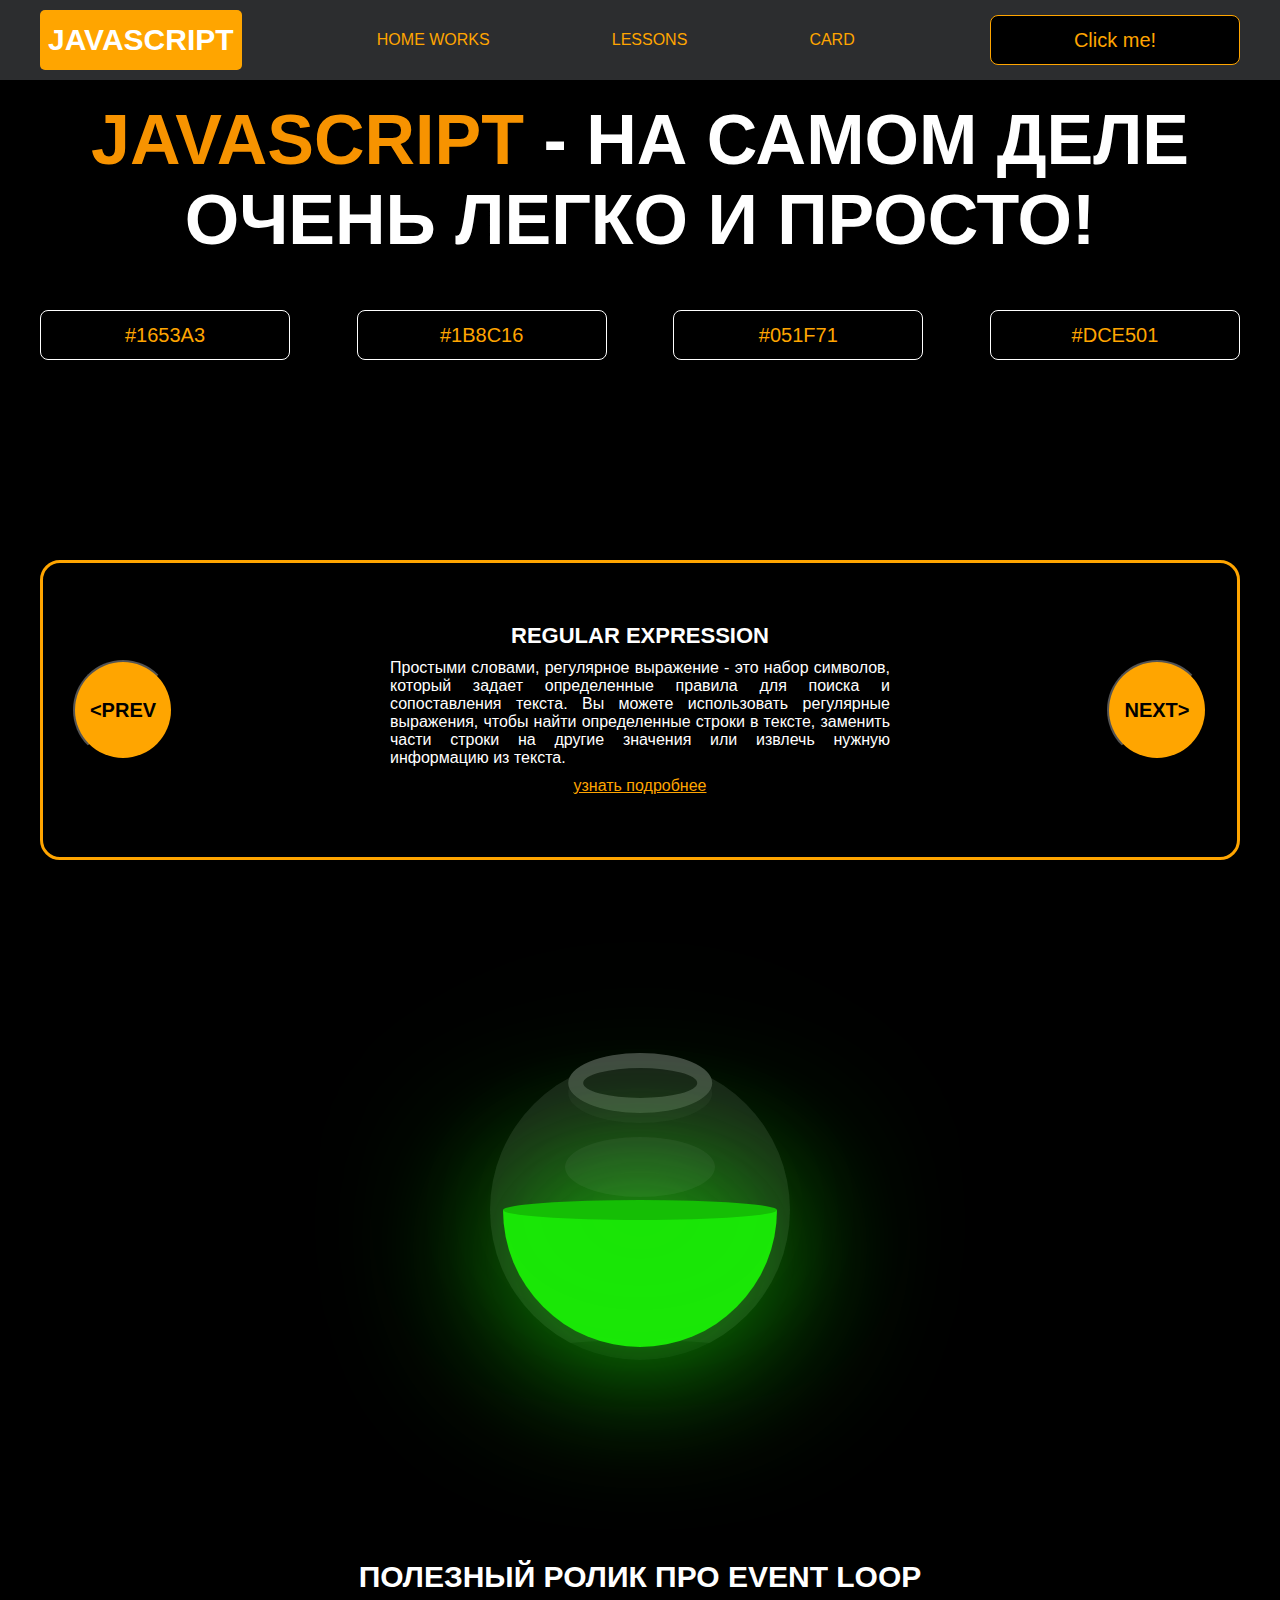
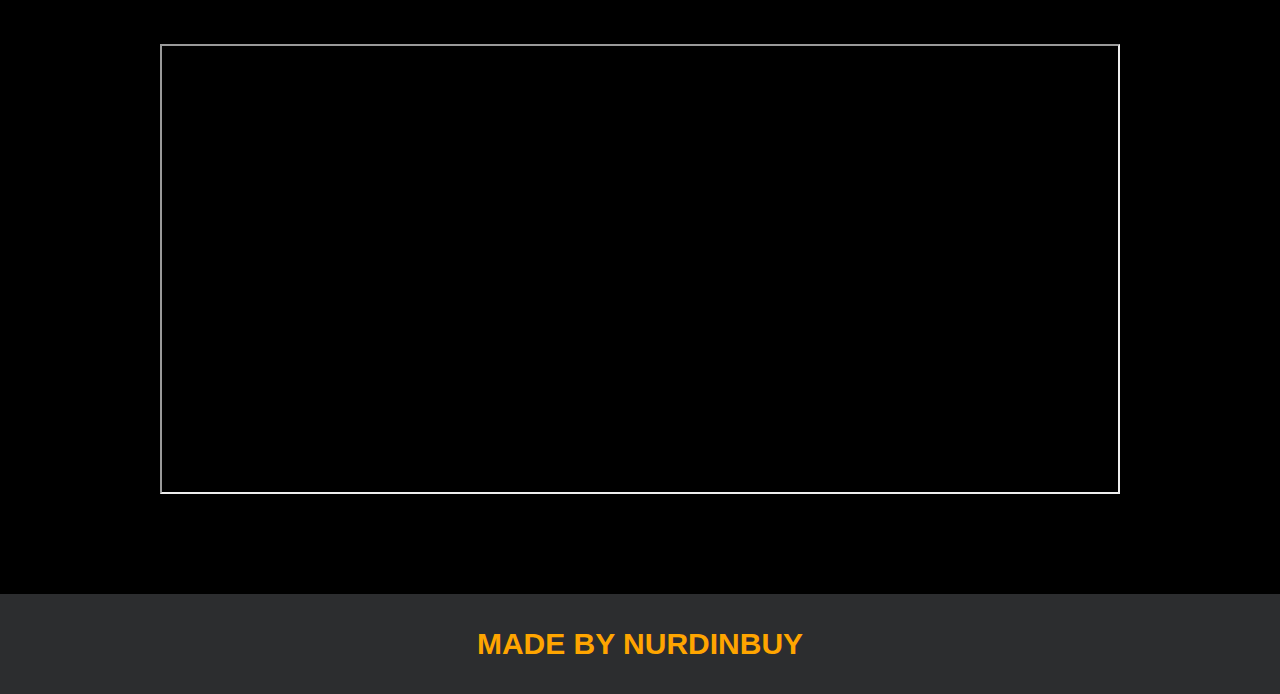
<file: project/index.html>
<!DOCTYPE html>
<html lang="en">
<head>
    <meta charset="UTF-8">
    <title>Java Script</title>
    <link rel="stylesheet" href="css/style.css">
    <link rel="stylesheet" href="css/core.css">
</head>
<body>

<div class="wrapper">
    <div class="header">
        <div class="container">
            <div class="inner_header">
                <a href="index.html">
                    <div class="logotype">
                        <h2>JavaScript</h2>
                    </div>
                </a>
                <ul class="menu">
                    <li class="menu_link">
                        <a href="pages/home_works.html">Home Works</a>
                    </li>
                    <li class="menu_link">
                        <a href="pages/lessons.html">Lessons</a>
                    </li>
                    <li class="menu_link">
                        <a href="pages/card.html">Card</a>
                    </li>
                </ul>
                <button class="btn" id="btn-get">Click me!</button>
            </div>
        </div>
    </div>

    <div class="main_block">
        <div class="container">
            <div class="inner_main">
                <h1><strong id="js-color">JavaScript</strong> - на самом деле очень легко и просто!</h1>
                <div class="colors-buttons">
                    <button class="btn btn-color"></button>
                    <button class="btn btn-color"></button>
                    <button class="btn btn-color"></button>
                    <button class="btn btn-color"></button>
                </div>
            </div>
        </div>
    </div>

    <div class="slider_block">
        <div class="container">
            <div class="inner_slider">
                <div class="slider">
                    <button class="btn-slide" id="prev">&lt;prev</button>
                    <div class="slide active_slide">
                        <div class="slide_card">
                            <h3>regular expression</h3>
                            <p>Простыми словами, регулярное выражение - это набор символов, который задает определенные правила для поиска и сопоставления текста. Вы можете использовать регулярные выражения, чтобы найти определенные строки в тексте, заменить части строки на другие значения или извлечь нужную информацию из текста.</p>
                            <a href="https://developer.mozilla.org/ru/docs/Web/JavaScript/Guide/Regular_expressions" target="_blank">узнать подробнее</a>
                        </div>
                    </div>
                    <div class="slide">
                        <div class="slide_card">
                            <h3>recursion</h3>
                            <p>Простыми словами, рекурсия - это, когда функция делает повторяющиеся вызовы самой себя для решения задачи, пока не достигнет определенного условия выхода из рекурсии.</p>
                            <a href="https://learn.javascript.ru/recursion" target="_blank">узнать подробнее</a>
                        </div>
                    </div>
                    <div class="slide">
                        <div class="slide_card">
                            <h3>json</h3>
                            <p>Простыми словами, JSON - это способ представления данных в виде текста, чтобы они могли быть легко поняты и использованы различными программами. Он использует простые правила для описания объектов и массивов, а также для представления простых типов данных, таких как строки, числа, логические значения и т.д.</p>
                            <a href="https://developer.mozilla.org/ru/docs/Learn/JavaScript/Objects/JSON" target="_blank">узнать подробнее</a>
                        </div>
                    </div>
                    <div class="slide">
                        <div class="slide_card">
                            <h3>event loop</h3>
                            <p>Простыми словами, event loop похож на дежурного, который непрерывно проверяет, произошло ли какое-либо событие, и реагирует на него, когда оно происходит. Он имеет список задач, которые нужно выполнить, и он перебирает этот список событий одно за другим, обрабатывая каждое событие, когда оно наступает.</p>
                            <a href="https://highload.today/kak-ustroen-event-loop-v-javascript-parallelnaya-model-i-tsikl-sobytij/" target="_blank">узнать подробнее</a>
                        </div>
                    </div>
                    <button class="btn-slide" id="next">next&gt;</button>
                </div>
            </div>
        </div>
    </div>

    <div class="botlle">
        <div class="container">
            <div class="bottle_inner">
                <a href="pages/monster.html">
                    <div class="bowl">
                        <div class="shadow"></div>
                        <div class="liquid"></div>

                    </div>
                </a>
            </div>
        </div>
    </div>

    <div class="block_video">
        <div class="container">
            <h3>Полезный ролик про Event Loop</h3>
            <div class="inner_block_video">
                <iframe width="80%" height="450" src="https://www.youtube.com/embed/zDlg64fsQow" title="YouTube video player" frameborder="2" allow="autoplay; clipboard-write; encrypted-media; gyroscope; picture-in-picture; web-share" allowfullscreen></iframe>
            </div>
        </div>
    </div>

    <div class="footer">
        <div class="container">
            <a href="https://www.instagram.com/nurdinbuy/" target="_blank">
                <div class="inner_footer">
                    <h2>Made by NurDinBuy</h2>
                </div>
            </a>
        </div>
    </div>
</div>

<div class="modal">
    <div class="modal_dialog">
        <div class="modal_content">
            <form action="#">
                <div class="modal_close">&times;</div>
                <div class="modal_title">Мы свяжемся с вами как можно быстрее!</div>
                <input
                    required
                    placeholder="Ваше имя"
                    name="name"
                    type="text"
                    class="modal_input"
                >
                <input
                    required
                    placeholder="Ваш номер телефона"
                    name="phone"
                    type="text"
                    class="modal_input"
                >
                <button class="btn btn_dark btn_min">Перезвонить мне</button>
            </form>
        </div>
    </div>
</div>

</body>
<script src="js/main.js"></script>
<script src="js/modal.js"></script>
</html>
</file>
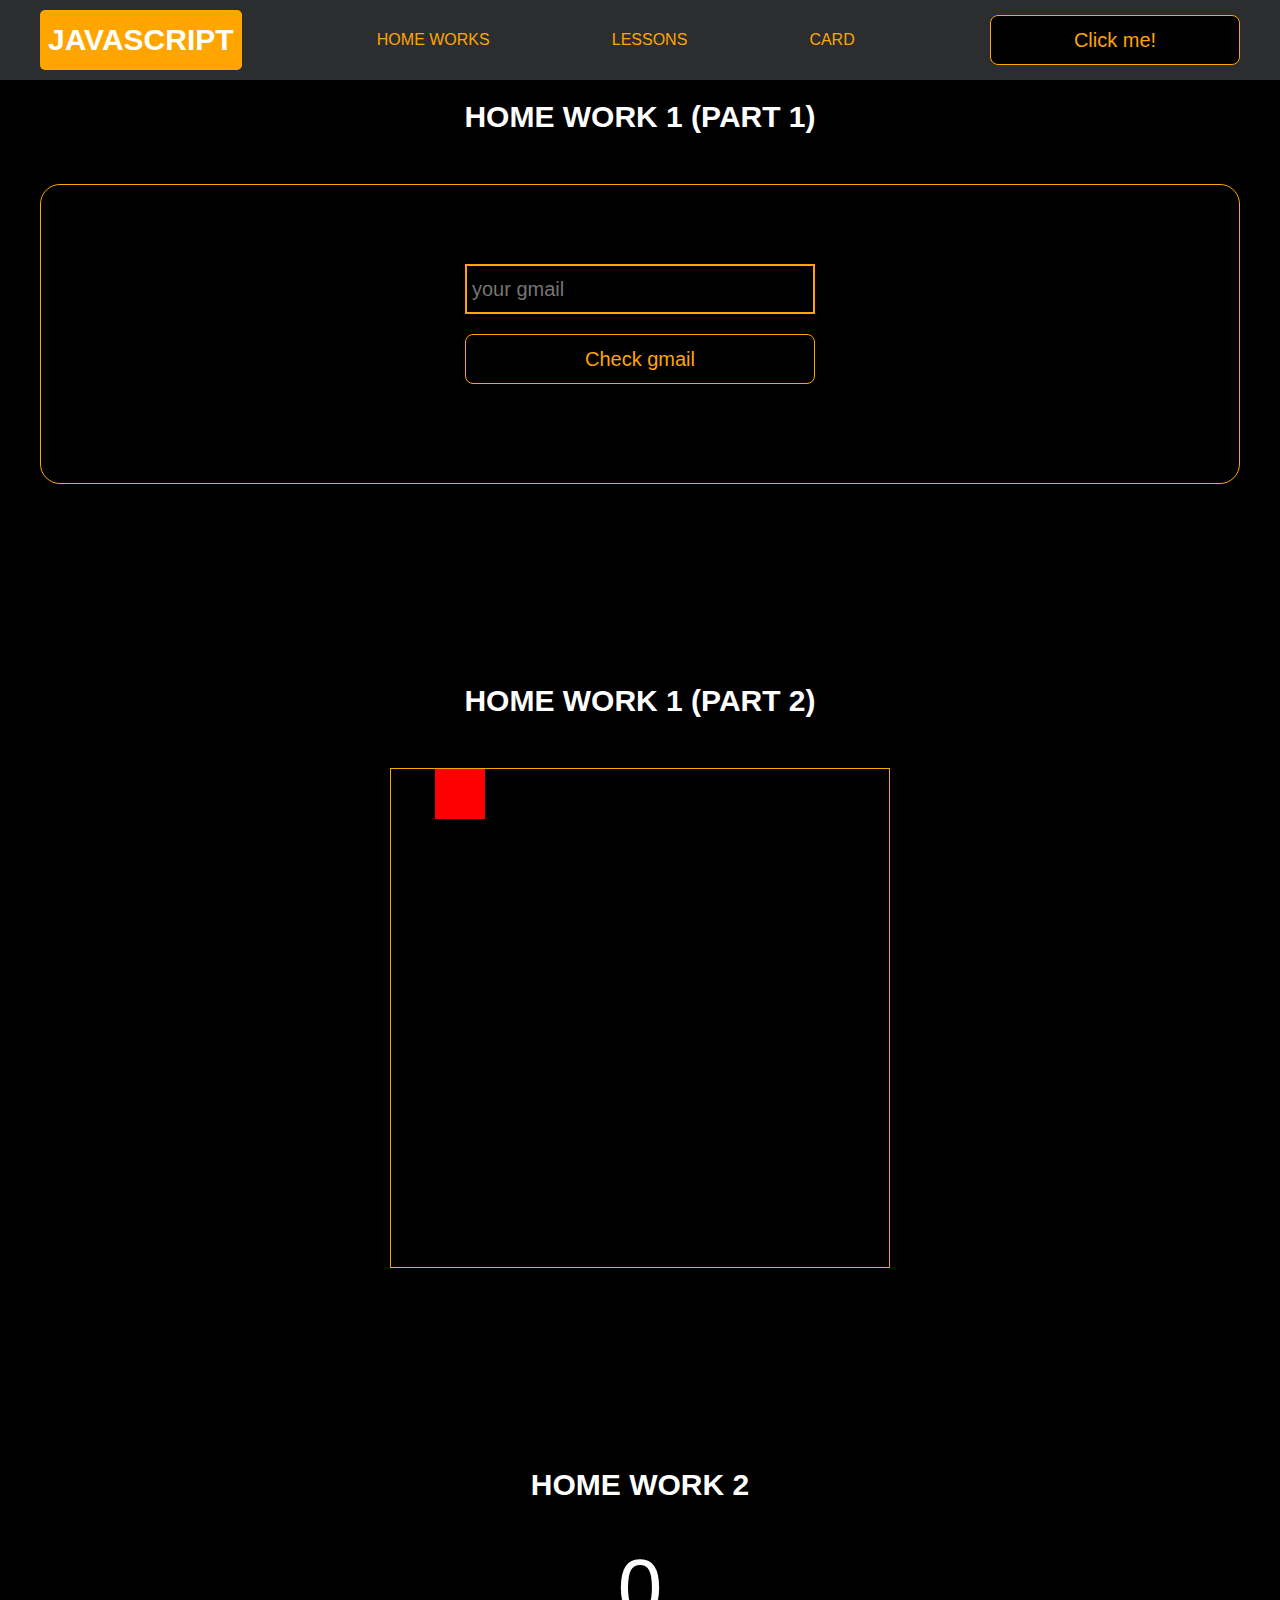
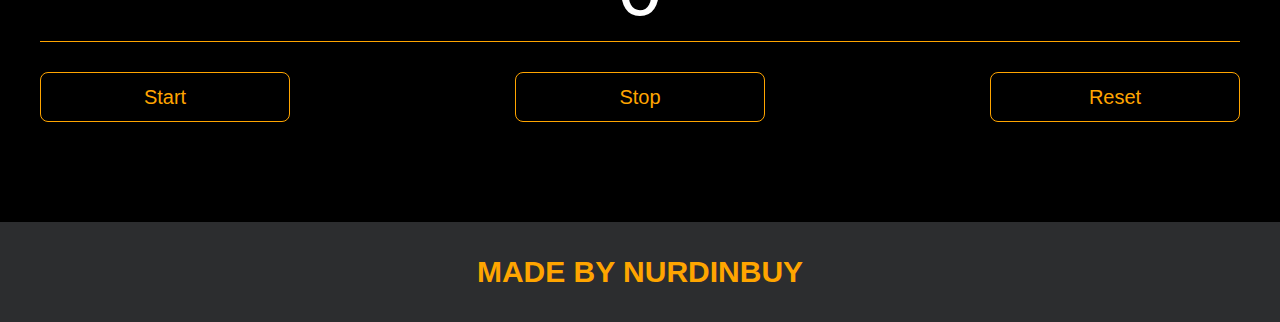
<file: project/pages/home_works.html>
<!DOCTYPE html>
<html lang="en">
<head>
    <meta charset="UTF-8">
    <title>Home Works</title>
    <link rel="stylesheet" href="../css/style.css">
    <link rel="stylesheet" href="../css/core.css">
    <link rel="stylesheet" href="../css/home_works.css">
</head>
<body>

<div class="wrapper">
    <div class="header">
        <div class="container">
            <div class="inner_header">
                <a href="../index.html">
                    <div class="logotype">
                        <h2>Java<span>Script</span></h2>
                    </div>
                </a>
                <ul class="menu">
                    <li class="menu_link">
                        <a href="../pages/home_works.html">Home Works</a>
                    </li>
                    <li class="menu_link">
                        <a href="../pages/lessons.html">Lessons</a>
                    </li>
                    <li class="menu_link">
                        <a href="../pages/card.html">Card</a>
                    </li>
                </ul>
                <button class="btn" id="btn-get">Click me!</button>
            </div>
        </div>
    </div>

    <div class="gmail_block">
        <div class="container">
            <h3>Home work 1 (part 1)</h3>
            <div class="inner_gmail_block">
                <div class="form_gmail">
                    <label for="gmail_input"></label>
                    <input type="text" id="gmail_input" placeholder="your gmail">
                    <button class="btn" id="gmail_button">Check gmail</button>
                    <span class="checker" id="gmail_result"></span>
                </div>
            </div>
        </div>
    </div>

    <div class="move_block">
        <div class="container">
            <h3>Home work 1 (part 2)</h3>
            <div class="inner_move_block">
                <div class="parent_block">
                    <div class="child_block"></div>
                </div>
            </div>
        </div>
    </div>

    <div class="stopwatch">
        <div class="container">
            <h3>Home work 2 </h3>
            <div class="time">
                <div class="time_block">
                    <div class="interval" id="seconds">0</div>
                </div>
            </div>
            <div class="time_buttons">
                <button class="btn" id="start">Start</button>
                <button class="btn" id="stop">Stop</button>
                <button class="btn" id="reset">Reset</button>
            </div>
        </div>
    </div>

    <div class="footer">
        <div class="container">
            <a href="https://www.instagram.com/nurdinbuy/" target="_blank">
                <div class="inner_footer">
                    <h2>Made by NurDinBuy</h2>
                </div>
            </a>
        </div>
    </div>
</div>

<div class="modal">
    <div class="modal_dialog">
        <div class="modal_content">
            <form action="#">
                <div class="modal_close">&times;</div>
                <div class="modal_title">Мы свяжемся с вами как можно быстрее!</div>
                <input required placeholder="Ваше имя" name="name" type="text" class="modal_input">
                <input required placeholder="Ваш номер телефона" name="phone" type="phone" class="modal_input">
                <button class="btn btn_dark btn_min">Перезвонить мне</button>
            </form>
        </div>
    </div>
</div>

</body>
<script src="../js/home_works.js"></script>
<script src="../js/modal.js"></script>
</html>
</file>
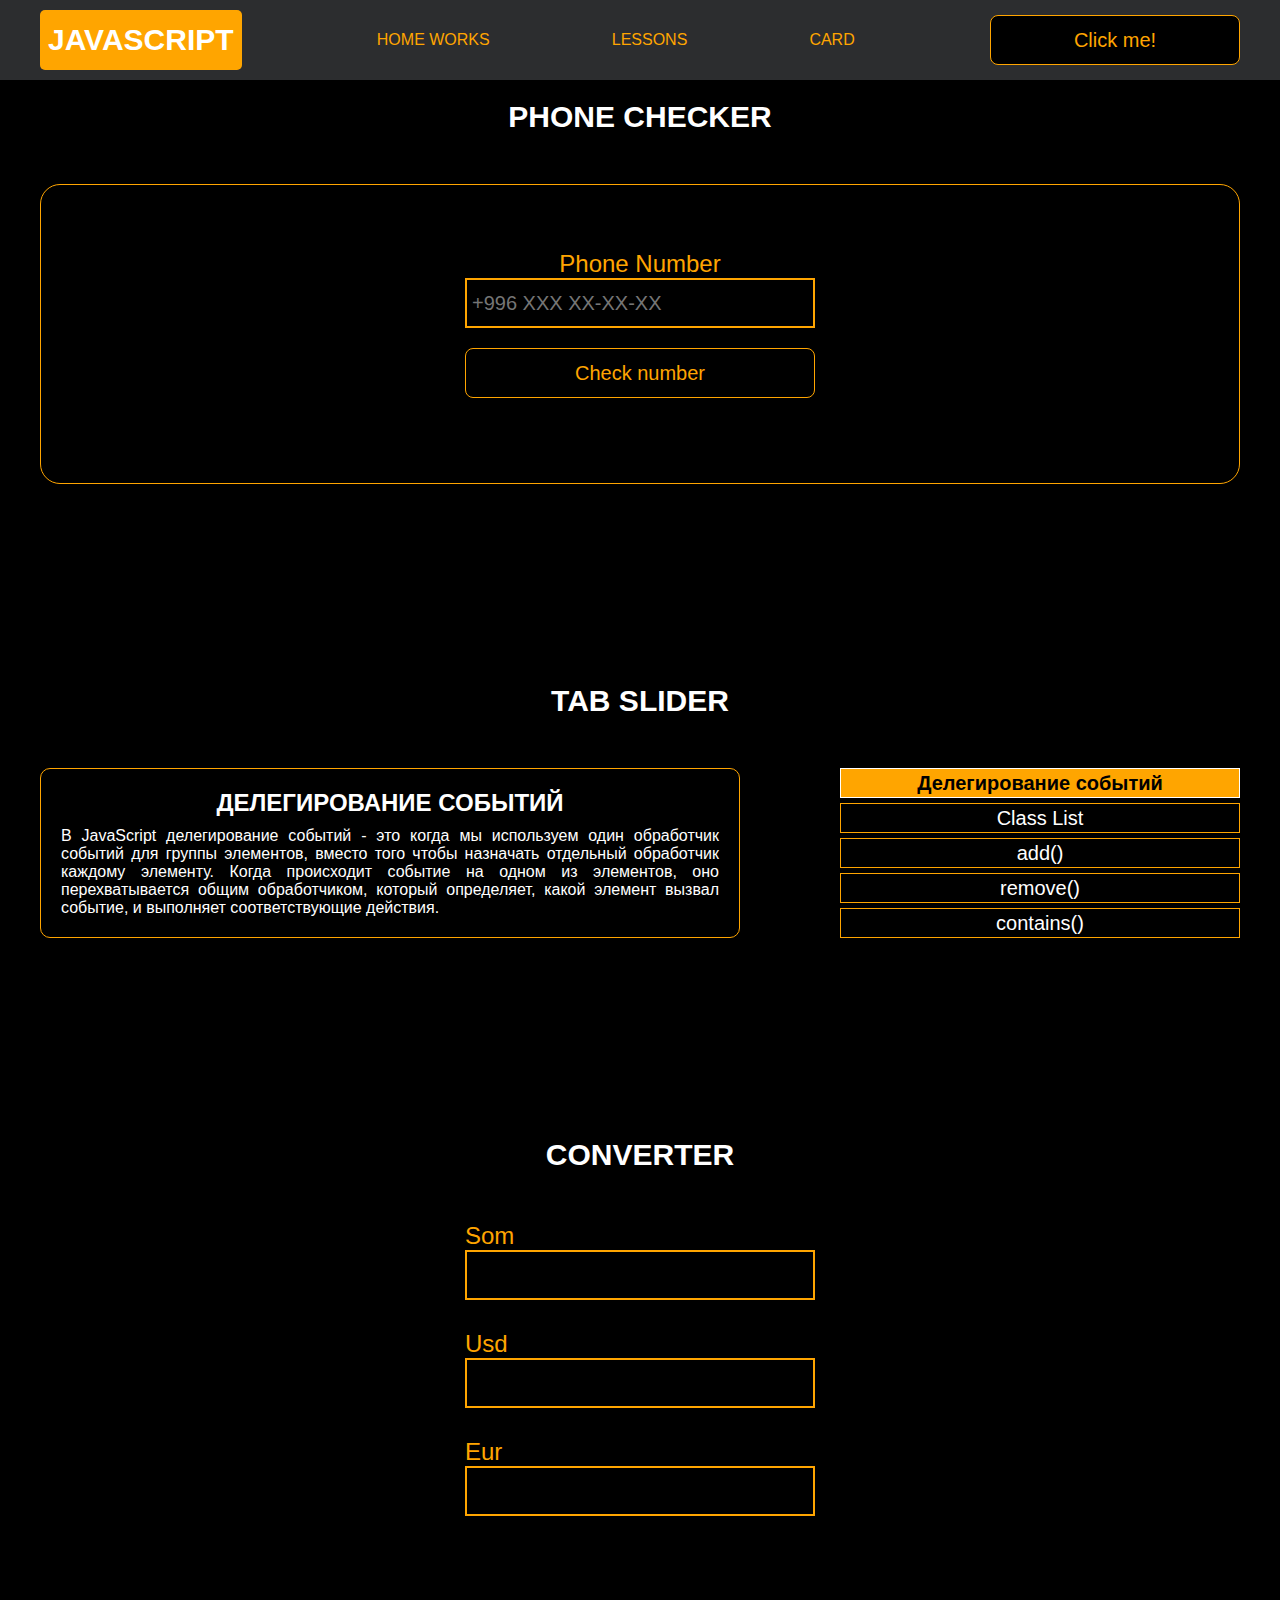
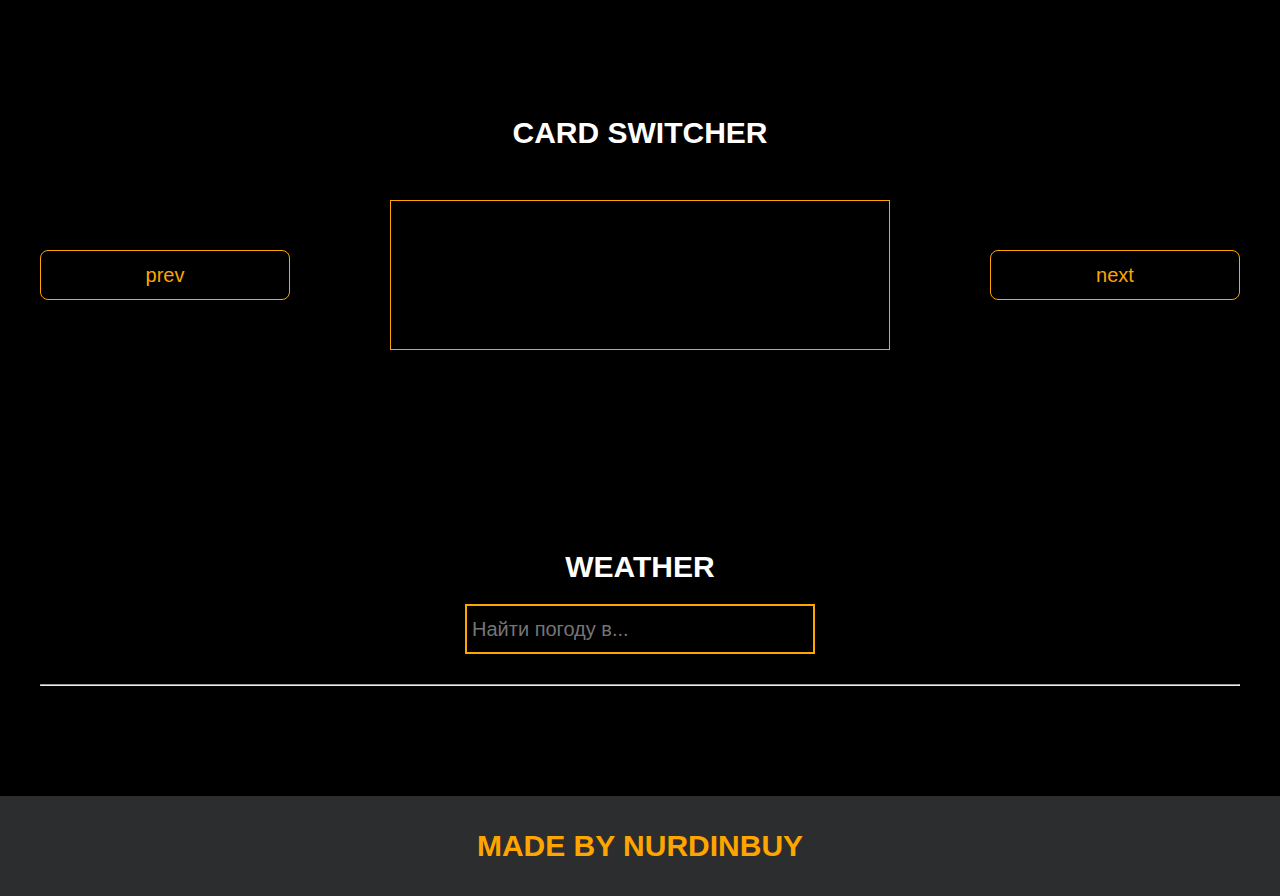
<file: project/pages/lessons.html>
<!DOCTYPE html>
<html lang="en">
<head>
    <meta charset="UTF-8">
    <title>Lessons</title>
    <link rel="stylesheet" href="../css/style.css">
    <link rel="stylesheet" href="../css/core.css">
    <link rel="stylesheet" href="../css/lessons.css">
</head>
<body>

<div class="wrapper">
    <div class="header">
        <div class="container">
            <div class="inner_header">
                <a href="../index.html">
                    <div class="logotype">
                        <h2>Java<span>Script</span></h2>
                    </div>
                </a>
                <ul class="menu">
                    <li class="menu_link">
                        <a href="../pages/home_works.html">Home Works</a>
                    </li>
                    <li class="menu_link">
                        <a href="../pages/lessons.html">Lessons</a>
                    </li>
                    <li class="menu_link">
                        <a href="../pages/card.html">Card</a>
                    </li>
                </ul>
                <button class="btn" id="btn-get">Click me!</button>
            </div>
        </div>
    </div>

    <div class="phone_block">
        <div class="container">
            <h3>Phone checker</h3>
            <div class="inner_phone_block">
                <div class="form_phone">
                    <label for="phone_input">Phone Number</label>
                    <input type="text" id="phone_input" placeholder="+996 XXX XX-XX-XX">
                    <button class="btn" id="phone_button">Check number</button>
                    <span class="checker" id="phone_result"></span>
                </div>
            </div>
        </div>
    </div>

    <div class="tab_slider">
        <div class="container">
            <h3>tab slider</h3>
            <div class="inner_tab_slider">
                <div class="tab_contents_block">

                    <div class="tab_content_block">
                        <h4>Делегирование событий</h4>
                        <p>В JavaScript делегирование событий - это когда мы используем один обработчик событий для
                            группы элементов, вместо того чтобы назначать отдельный обработчик каждому элементу. Когда
                            происходит событие на одном из элементов, оно перехватывается общим обработчиком, который
                            определяет, какой элемент вызвал событие, и выполняет соответствующие действия.</p>
                    </div>
                    <div class="tab_content_block">
                        <h4>classList</h4>
                        <p>classList в JavaScript - это свойство, которое позволяет нам работать с классами элемента
                            HTML. С помощью classList мы можем добавлять, удалять или проверять наличие классов у
                            элемента. Допустим, у нас есть элемент на веб-странице, и мы хотим изменить его классы с
                            помощью JavaScript. Вместо того, чтобы обращаться напрямую к атрибуту class, мы можем
                            использовать свойство classList этого элемента. </p>
                    </div>
                    <div class="tab_content_block">
                        <h4>add()</h4>
                        <p>Метод add позволяет добавить новый класс к списку классов элемента. Например,
                            element.classList.add('new-class') добавит класс с именем "new-class" к элементу.</p>
                    </div>
                    <div class="tab_content_block">
                        <h4>remove()</h4>
                        <p>Метод remove позволяет удалить класс из списка классов элемента. Например,
                            element.classList.remove('old-class') удалит класс с именем "old-class" из элемента.</p>
                    </div>
                    <div class="tab_content_block">
                        <h4>contains()</h4>
                        <p>Метод contains позволяет проверить, содержит ли элемент определенный класс. Он возвращает
                            true, если класс присутствует, и false, если его нет. Например,
                            element.classList.contains('highlight') вернет true, если у элемента есть класс
                            "highlight".</p>
                    </div>

                    <div class="tab_content_items">
                        <div class="tab_content_item tab_content_item_active">Делегирование событий</div>
                        <div class="tab_content_item">Class List</div>
                        <div class="tab_content_item">add()</div>
                        <div class="tab_content_item">remove()</div>
                        <div class="tab_content_item">contains()</div>
                    </div>

                </div>
            </div>
        </div>
    </div>

    <div class="converter">
        <div class="container">
            <h3>CONVERTER</h3>
            <div class="inner_converter">
                <div class="som">
                    <label for="som">Som</label>
                    <input type="number" id="som">
                </div>
                <div class="usd">
                    <label for="usd">Usd</label>
                    <input type="number" id="usd">
                </div>
                <div class="eur">
                    <label for="eur">Eur</label>
                    <input type="number" id="eur">
                </div>
            </div>
        </div>
    </div>

    <div class="card_switcher">
        <div class="container">
            <h3>Card Switcher</h3>
            <div class="inner_card_switcher">
                <button class="btn" id="btn-prev">prev</button>
                <div class="card"></div>
                <button class="btn" id="btn-next">next</button>
            </div>
        </div>
    </div>

    <div class="weather">
        <div class="container">
            <h3>WEATHER</h3>
            <div class="inner_weather">
                <div>
                    <input type="text" class="cityName" placeholder="Найти погоду в...">
                </div>
                <div>
                    <span class="city"></span>
                    <hr/>
                    <span class="temp"></span>
                </div>
            </div>
        </div>
    </div>

    <div class="footer">
        <div class="container">
            <a href="https://www.instagram.com/nurdinbuy/" target="_blank">
                <div class="inner_footer">
                    <h2>Made by NurDinBuy</h2>
                </div>
            </a>
        </div>
    </div>
</div>

<div class="modal">
    <div class="modal_dialog">
        <div class="modal_content">
            <form action="#">
                <div class="modal_close">&times;</div>
                <div class="modal_title">Мы свяжемся с вами как можно быстрее!</div>
                <input required placeholder="Ваше имя" name="name" type="text" class="modal_input">
                <input required placeholder="Ваш номер телефона" name="phone" type="phone" class="modal_input">
                <button class="btn btn_dark btn_min">Перезвонить мне</button>
            </form>
        </div>
    </div>
</div>

</body>
<script src="../js/lesson.js"></script>
<script src="../js/modal.js"></script>
</html>
</file>
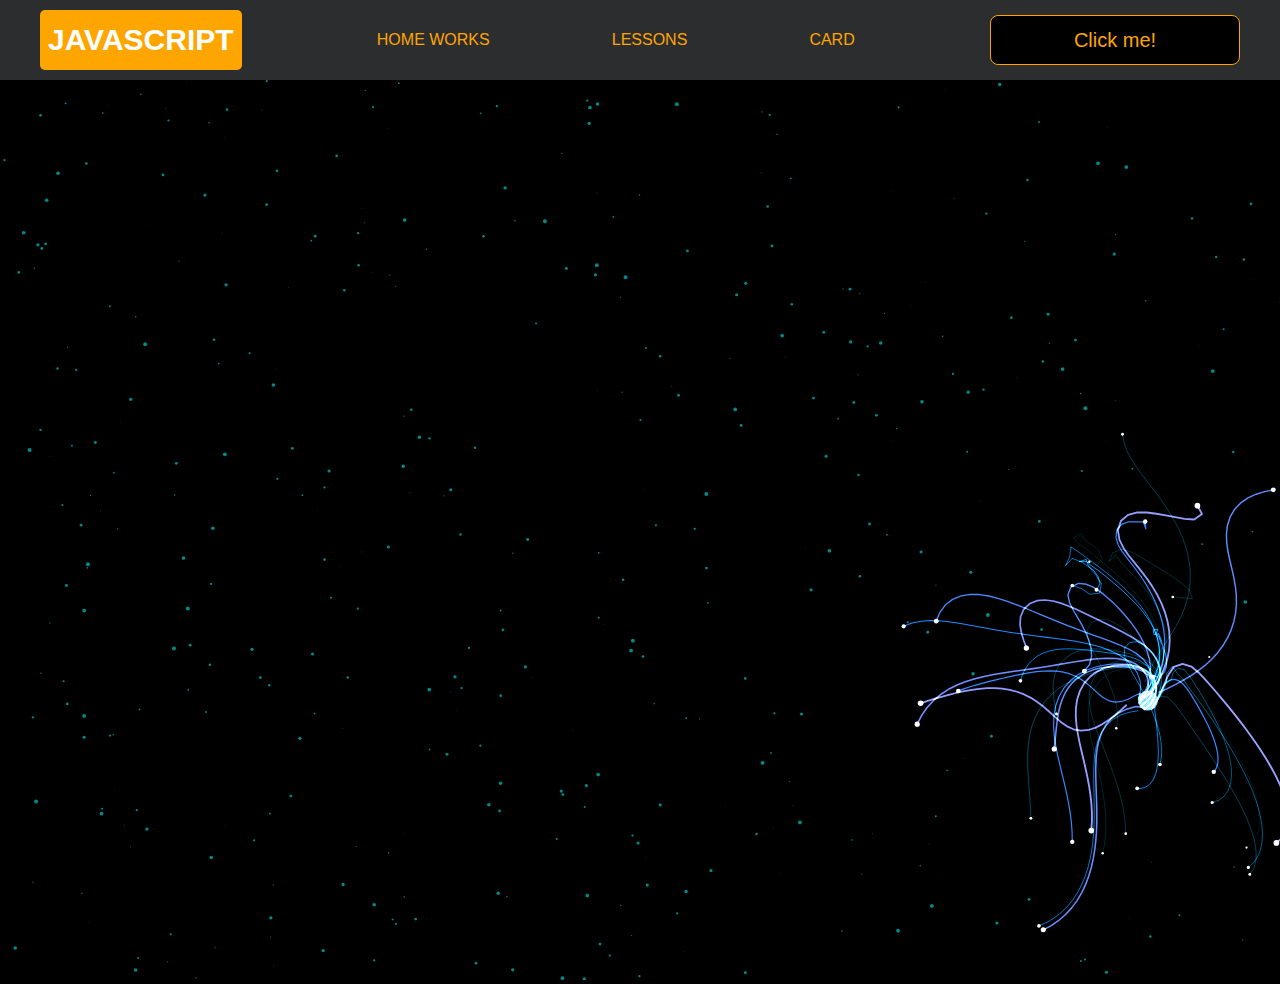
<file: project/pages/monster.html>
<!DOCTYPE html>
<html lang="en">
<head>
    <meta charset="UTF-8">
    <title>Monster</title>
    <link rel="stylesheet" href="../css/style.css">
    <link rel="stylesheet" href="../css/core.css">
    <link rel="stylesheet" href="../css/monster.css">
</head>
<body>
<div class="wrapper">
    <div class="header">
        <div class="container">
            <div class="inner_header">
                <a href="../index.html">
                    <div class="logotype">
                        <h2>Java<span>Script</span></h2>
                    </div>
                </a>
                <ul class="menu">
                    <li class="menu_link">
                        <a href="../pages/home_works.html">Home Works</a>
                    </li>
                    <li class="menu_link">
                        <a href="../pages/lessons.html">Lessons</a>
                    </li>
                    <li class="menu_link">
                        <a href="../pages/card.html">Card</a>
                    </li>
                </ul>
                <button class="btn" id="btn-get">Click me!</button>
            </div>
        </div>
    </div>
</div>
<canvas id="canvas"></canvas>

<div class="modal">
    <div class="modal_dialog">
        <div class="modal_content">
            <form action="#">
                <div class="modal_close">&times;</div>
                <div class="modal_title">Мы свяжемся с вами как можно быстрее!</div>
                <input required placeholder="Ваше имя" name="name" type="text" class="modal_input">
                <input required placeholder="Ваш номер телефона" name="phone" type="phone" class="modal_input">
                <button class="btn btn_dark btn_min">Перезвонить мне</button>
            </form>
        </div>
    </div>
</div>

</body>
<script src="../js/monster.js"></script>
<script src="../js/modal.js"></script>
</html>
</file>
<file: project/css/style.css>
/* HEADER */

.header {
    height: 80px;
    background: #2c2d2f;
    display: flex;
    align-items: center;
    width: 100%;
    position: fixed;
    top: 0;
    z-index: 2;
}

.inner_header {
    height: 100%;
    display: flex;
    align-items: center;
    justify-content: space-between;
}

/* LOGOTYPE */

.logotype {
    display: flex;
    align-items: center;
    justify-content: center;
    font-size: 22px;
    height: 60px;
    width: fit-content;
    background: var(--orange);
    padding: 8px;
    color: white;
    border-radius: 5px;
    cursor: pointer;
}

/* HEADER MENU */

.menu {
    display: flex;
    justify-content: space-around;
    width: 600px;
}

.menu_link a {
    color: var(--orange);
    text-transform: uppercase;
}

.menu_link a:hover {
    text-decoration: underline;
}

/* MAIN BLOCK */

.main_block {
    padding: 100px 0;
    background: black;
}

/* BUTTONS COLOR PICKER */

.colors-buttons {
    display: flex;
    justify-content: space-between;
    margin-top: 50px;
}

.btn-color {
    border-radius: 20px;
    border-color: white !important;
}

/* FOOTER */

.footer {
    background: #2c2d2f;
    width: 100%;
}

.inner_footer {
    display: flex;
    align-items: center;
    justify-content: center;
    height: 100px;
}

.footer h2 {
    text-transform: uppercase;
    color: var(--orange);
    font-weight: 600;
}


/* SLIDER BLOCK */

.slider_block {
    padding: 100px 0;
    background: black;
}

.slider {
    position: relative;
    width: 100%;
    height: 300px;
    overflow: hidden;
    border: 3px solid var(--orange);
    border-radius: 20px;
    display: flex;
    align-items: center;
    justify-content: space-between;
    padding: 0 30px;
}

.slide {
    position: absolute;
    top: 60px;
    left: 0;
    width: 100%;
    height: 100%;
    display: none;
    transition: opacity 0.5s ease-in-out;
}

.slide_card {
    color: white;
    margin: 0 auto;
    width: 500px;
    text-align: center;
}

.slide_card h3 {
    color: white;
    text-transform: uppercase;
    font-size: 22px;
}

.slide_card p {
    font-size: 16px;
    text-align: justify;
    margin: 10px 0;
}

.slide_card a {
    color: var(--orange);
    text-decoration: underline;
}

.slide.active_slide {
    display: block;
}

/* VIDEO BLOCK */

.block_video {
    background: black;
    padding: 100px 0;
}

.inner_block_video {
    display: flex;
    justify-content: center;
    margin-top: 50px;
}

/* MODAL */

.modal {
    position: fixed;
    height: 100%;
    width: 100%;
    top: 0;
    left: 0;
    z-index: 2;
    background: rgba(0, 0, 0, 0.5);
    backdrop-filter: blur(10px);
    display: none;
}

.modal_dialog {
    max-width: 500px;
    margin: 200px auto;
}

.modal_content {
    position: relative;
    width: 100%;
    padding: 40px;
    background-color: black;
    border: 2px solid var(--orange);
    border-radius: 4px;
    max-height: 80vh;
    overflow-y: auto;
}

.modal_content form {
    display: flex;
    flex-direction: column;
    align-items: center;
}

.modal_close {
    position: absolute;
    top: 8px;
    right: 14px;
    font-size: 30px;
    color: red;
    opacity: 0.5;
    font-weight: 700;
    border: none;
    background-color: transparent;
    cursor: pointer;
}

.modal_title {
    text-align: center;
    font-size: 22px;
    text-transform: uppercase;
    color: white;
}

.modal_input, .btn_min {
    width: 100% !important;
    margin-top: 10px;
}


/*-------BOTTLE-------*/

.botlle {
    background: black;
    padding: 100px 0;
}

.bottle_inner {
    display: flex;
    justify-content: center;
    align-items: center;
}

.bowl {
    position: relative;
    width: 300px;
    height: 300px;
    background: rgba(255, 255, 255, 0.1);
    border-radius: 50%;
    border: 8px solid transparent;
    animation: animate 5s linear infinite;
    transform-origin: bottom center;
    animation-play-state: run;
}

@keyframes animate {
    0% {
        transform: rotate(0deg);
    }
    25% {
        transform: rotate(22deg);
    }
    50% {
        transform: rotate(0deg);
    }
    75% {
        transform: rotate(-22deg);
    }
    100% {
        filter: hue-rotate(360deg);
    }
}

.bowl::before {
    content: "";
    position: absolute;
    top: -15px;
    left: 50%;
    transform: translateX(-50%);
    width: 40%;
    height: 30px;
    border: 15px solid #444;
    border-radius: 50%;
    box-shadow: 0 10px #222;

}

.bowl::after {
    content: "";
    position: absolute;
    top: 35%;
    left: 50%;
    transform: translate(-50%, -50%);
    width: 150px;
    height: 60px;
    background: rgba(255, 255, 255, 0.05);
    transform-origin: center;
    animation: animatebowlshadow 5s linear infinite;
    border-radius: 50%;
    animation-play-state: running;

}


@keyframes animatebowlshadow {
    0% {
        left: 50%;
        width: 150px;
        height: 60px;
    }
    25% {
        left: 55%;
        width: 140px;
        height: 65px;
    }
    50% {
        left: 50%;
        width: 150px;
        height: 60px;
    }
    75% {
        left: 45%;
        width: 140px;
        height: 65px;
    }
    100% {


    }
}


.liquid {
    position: absolute;
    top: 50%;
    left: 5px;
    right: 5px;
    bottom: 5px;
    background: #1ae907;
    border-bottom-left-radius: 150px;
    border-bottom-right-radius: 150px;
    filter: drop-shadow(0 0 80px #1ae907);
    transform-origin: top center;
    animation: animateliquid 5s linear infinite;
    animation-play-state: running;
}

@keyframes animateliquid {
    0% {
        transform: rotate(0deg);
    }
    25% {
        transform: rotate(-22deg);
    }
    30% {
        transform: rotate(-23deg);
    }
    50% {
        transform: rotate(0deg);
    }
    75% {
        transform: rotate(22deg);
    }
    80% {
        transform: rotate(23deg);
    }
    100% {
        transform: rotate(0deg);
    }


}

.liquid::before {
    content: "";
    position: absolute;
    top: -10px;
    width: 100%;
    height: 20px;
    background: #15be05;
    border-radius: 50%;
    filter: drop-shadow(0 0 80px #15be05);
}

.shadow {
    position: absolute;
    top: calc(50% + 150px);
    left: 50%;
    transform: translate(-50%, -50%);
    width: 260px;
    height: 40px;
    background: rgba(0, 0, 0, 0.5);
    border-radius: 50%;
    animation: animateshadow 5s linear infinite;
    animation-play-state: running;

}

@keyframes animateshadow {
    0% {
        left: 50%;
        width: 260px;
        height: 40px;
        top: calc(50% + 150px);

    }

    25% {
        left: 55%;
        width: 265px;
        height: 30px;
        top: calc(50% + 130px);

    }
    50% {
        left: 50%;
        width: 260px;
        height: 40px;
        top: calc(50% + 150px);

    }
    75% {
        left: 45%;
        width: 265px;
        height: 30px;
        top: calc(50% + 130px);

    }
    100% {
    }
}
</file>
<file: project/css/core.css>
* {
    margin: 0;
    padding: 0;
    box-sizing: border-box;
}

.container {
    width: 1200px;
    margin: 0 auto;
}

body {
    font-family: "Britannic Bold", sans-serif;
    background: #c2d0d0;
}

.btn {
    width: 250px;
    height: 50px;
    font-size: 20px;
    cursor: pointer;
    border: 1px solid var(--orange);
    background: black;
    color: var(--orange);
    border-radius: 8px;
}

.btn:hover {
    background: #414349;
}

.btn:active {
    background: #56585D;
    border: 2px solid var(--orange);
}

a {
    text-decoration: none;
}

li {
    list-style: none;
}

h1 {
    text-align: center;
    font-size: 70px;
    color: white;
    margin: 0 auto;
    text-transform: uppercase;
    font-weight: 600;
}

h2 {
    text-align: center;
    font-size: 30px;
    color: white;
    margin: 0 auto;
    text-transform: uppercase;
    font-weight: 600;
}

h3 {
    text-align: center;
    font-size: 30px;
    color: white;
    margin: 0 auto;
    text-transform: uppercase;
    font-weight: 600;
}

h4 {
    font-size: 24px;
    color: white;
    text-transform: uppercase;
    font-weight: 600;
}

strong {
    color: #F79300;
}

label {
    font-size: 24px;
    color: var(--orange);
}

input {
    width: 350px;
    height: 50px;
    font-size: 20px;
    padding-left: 5px;
    color: var(--orange);
    background: black;
    border: 2px solid var(--orange);
}

.checker {
    color: white;
    font-size: 30px;
}

.btn-slide {
    display: block;
    width: 100px;
    height: 100px;
    background: var(--orange);
    color: black;
    font-size: 20px;
    text-transform: uppercase;
    border-radius: 50%;
    font-weight: 800;
    z-index: 1;
}

.btn-slide:hover {
    background: #b68733 !important;
    cursor: pointer;
    color: white;
}

:root {
    --orange: orange;
    --black: black;
}
</file>
<file: project/css/home_works.css>
/* GMAIL BLOCK */

.gmail_block {
    background: black;
    padding: 100px 0;
}

.inner_gmail_block {
    margin-top: 50px;
    display: flex;
    justify-content: space-evenly;
    border: 1px solid var(--orange);
    height: 300px;
    border-radius: 20px;
    align-items: center;
}

.form_gmail {
    display: flex;
    flex-direction: column;
    align-items: center;
}

.form_gmail button {
    width: 100%;
    margin: 20px 0;
}

/* MOVE BLOCK */

.move_block {
    background: black;
    padding: 100px 0;
}

.inner_parent_block {
    height: 400px;
    width: 400px;
    border: 1px solid var(--orange);
    border-radius: 18px;
}

.parent_block {
    height: 500px;
    width: 500px;
    border: 1px solid var(--orange);
    position: relative;
    margin: 0 auto;
}

.child_block {
    position: absolute;
    top: 0;
    width: 50px;
    height: 50px;
    background-color: red;
}

.inner_move_block {
    margin-top: 50px;
}

/*----ANALOG CLOCK-----*/

.clock {
    --clock-size: 360px;
    width: var(--clock-size);
    height: var(--clock-size);
    position: absolute;
    inset: 0;
    margin: auto;
    border-radius: 50%;
    color: white;
}

.spike {
    position: absolute;
    width: 8px;
    height: 1px;
    background: #fff9;
    line-height: 20px;
    transform-origin: 50%;
    z-index: 5;
    inset: 0;
    margin: auto;
    font-style: normal;
    transform: rotate(var(--rotate)) translateX(var(--dail-size));
}
.spike:nth-child(5n+1) {
    box-shadow: -7px 0 #fff9;
}
.spike:nth-child(5n+1):after {
    content: attr(data-i);
    position: absolute;
    right: 22px;
    top: -10px;
    transition: 1s linear;
    transform: rotate(calc( var(--dRotate) - var(--rotate)));
}

.seconds {
    --dRotate: 0deg;
    --dail-size: calc((var(--clock-size)/ 2) - 8px);
    font-weight: 800;
    font-size: 18px;
    transform: rotate(calc( -1 * var(--dRotate)));
    position: absolute;
    inset: 0;
    margin: auto;
    transition: 1s linear;
}

.minutes {
    --dail-size: calc((var(--clock-size)/ 2) - 65px);
    font-size: 16px;
    transform: rotate(calc( -1 * var(--dRotate)));
    position: absolute;
    inset: 0;
    margin: auto;
    transition: 1s linear;
}

.stop-anim {
    transition: 0s linear;
}
.stop-anim .spike:after {
    transition: 0s linear !important;
}

.hour {
    font-size: 70px;
    font-weight: 900;
    position: absolute;
    left: 50%;
    top: 50%;
    transform: translate(-50%, -50%);
}

.minute {
    font-size: 36px;
    font-weight: 900;
    position: absolute;
    background: #000;
    z-index: 10;
    right: calc(var(--clock-size)/ 4.5);
    top: 50%;
    transform: translateY(-50%);
}
.minute:after {
    content: "";
    position: absolute;
    border: 2px solid #fff;
    border-right: none;
    height: 50px;
    left: -10px;
    top: 50%;
    border-radius: 40px 0 0 40px;
    width: calc(var(--clock-size)/ 2.75);
    transform: translatey(-50%);
}


/*-------STOP WATCH------ */

.time {
    color: white;
    display: flex;
    justify-content: center;
    font-size: 80px;
    height: 100px;
    width: 100%;
    border-bottom: 1px solid var(--orange);
    margin-top: 40px;
}

.time_block {
    display: flex;
    width: 500px;
    justify-content: center;
}

.stopwatch {
    padding: 100px 0;
    background: black;
}

.time_buttons {
    margin-top: 30px;
    width: 100%;
    display: flex;
    justify-content: space-between;
}
</file>
<file: project/css/lessons.css>
/* PHONE CHECKER */

.phone_block {
    background: black;
    padding: 100px 0;
}

.inner_phone_block {
    margin-top: 50px;
    display: flex;
    justify-content: space-evenly;
    border: 1px solid var(--orange);
    height: 300px;
    border-radius: 20px;
    align-items: center;
}

.form_phone {
    display: flex;
    flex-direction: column;
    align-items: center;
}

.form_phone button {
    width: 100%;
    margin: 20px 0;
}

/* TAB SLIDER */

.tab_slider {
    background: black;
    padding: 100px 0;
}

.tab_content_block {
    width: 700px;
    border: 1px solid var(--orange);
    padding: 20px;
    border-radius: 10px;
    text-align: center;
    display: flex;
    align-items: center;
    flex-direction: column;
    justify-content: center;
    height: 170px;
}

.tab_content_block p {
    color: white;
    margin-top: 10px;
    text-align: justify;
}

.tab_content_items {
    width: 400px;
    display: flex;
    flex-direction: column;
    row-gap: 5px;
}

.tab_content_item {
    padding: 10px;
    height: 30px;
    color: white;
    border: 1px solid var(--orange);
    text-align: center;
    font-size: 20px;
    cursor: pointer;
    display: grid;
    place-content: center;
}

.tab_content_item_active {
    background: var(--orange);
    color: black;
    font-weight: 600;
    border: 1px solid white;
}

.tab_contents_block {
    display: flex;
    justify-content: space-between;
    align-items: center;
    margin-top: 50px;
}

/*------CARD SWITCHER------*/

.card_switcher {
    background-color: black;
    padding: 100px 0;
}

.card {
    width: 500px;
    height: 150px;
    border: 1px solid var(--orange);
    text-align: center;
    display: flex;
    flex-direction: column;
    justify-content: space-around;
    align-items: center;
    padding: 10px;
}

.card p {
    color: var(--orange);
    font-size: 20px;
}

.card span {
    color: white;
    font-size: 30px;
}

.inner_card_switcher {
    margin-top: 50px;
    display: flex;
    align-items: center;
    justify-content: space-between;
}


/*-------CONVERTER--------*/


.converter {
    padding: 100px 0;
    background-color: black;
}

.inner_converter {
    display: flex;
    align-items: center;
    justify-content: center;
    flex-direction: column;
    gap: 30px;
    margin-top: 50px;
}

.inner_converter > div {
    display: flex;
    flex-direction: column;
}

/*------WEATHER------*/

.weather {
    padding: 100px 0;
    background-color: black;
}

.inner_weather > div {
    display: flex;
    flex-direction: column;
    align-items: center;
    gap: 10px;
    color: white;
    font-size: 25px;
}

.inner_weather {
    display: flex;
    flex-direction: column;
    gap: 20px;
    margin-top: 20px;
}

hr {
    width: 100%;
}
</file>
<file: project/css/monster.css>
body,
html {
    margin: 0;
    padding: 0;
    position: fixed;
    background: black;
}

.header {
    position: static !important;
}

.buymeacoffee {
    text-decoration: none;
    position: fixed;
    right: 2rem;
    bottom: 2rem;
    background: #FFDD00;
    width: 3.5rem;
    height: 3.5rem;
    border-radius: 50%;
    transition: all 0.1s linear;
    box-shadow: 0.2rem 0.2rem 0.5rem rgba(0, 0, 0, 0.2);
    z-index: 1000;
    display: flex;
    align-items: center;
    justify-content: center;
}

.buymeacoffee:hover {
    width: 4rem;
    height: 4rem;
    line-height: 4rem;
}
</file>
